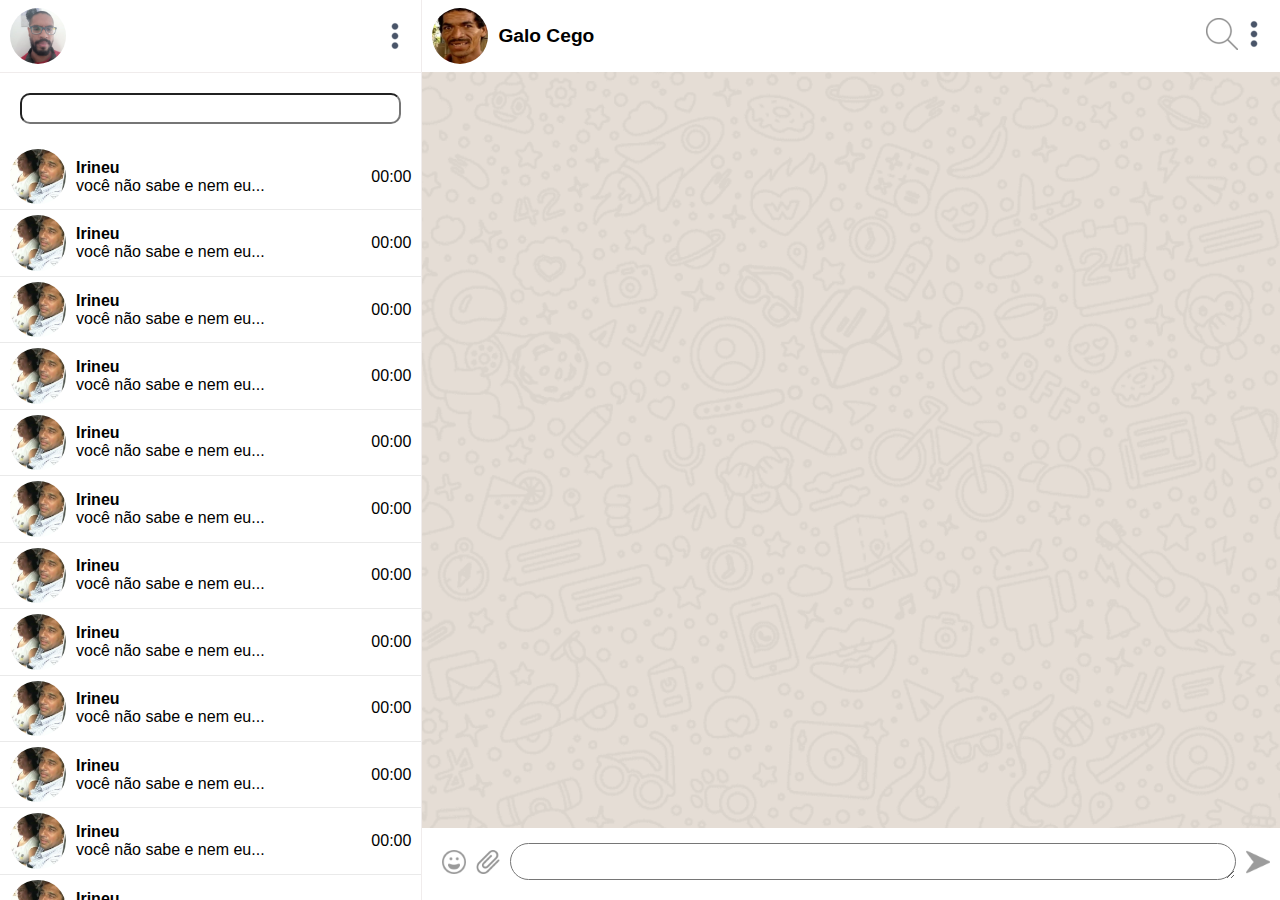
<file: index.html>
<!DOCTYPE html>
<html lang="pt-br">
  <head>
    <meta charset="UTF-8" />
    <meta name="viewport" content="width=device-width, initial-scale=1.0" />
    <title>whatsapp template clone</title>
    <link rel="stylesheet" href="main.css" />
  </head>
  <body>
    <!-- <header>
      <h1>VITÓRIA</h1>
      <h2>Alex Sandro Oliveira Marques</h2>
    </header>
    <button id="btn-load"></button>
    <div class="el-pai">
      <img
        src="imagens/java_original_wordmark_logo_icon_146459.png"
        alt="irineu"
      />
      <a href="Alex Oliveira.html">asdfasdf</a>
    </div>
    <script src="script.js"></script> -->
    <main>
      <header class="header1">
        <img src="img/alex.jpeg" alt="user" class="ft1" />
        <img src="img/dots_vertical_icon_152628.png" alt="" />
      </header>
      <div class="search">
        <input type="text" name="search" id="search" />
      </div>
      <div class="chat-list">
        <ul>
          <li class="chat">
            <img src="img/irineu.png" alt="user" class="ft1" />
            <ul style="flex-grow: 2">
              <li><label style="font-weight: bold">Irineu</label></li>
              <li>você não sabe e nem eu...</li>
            </ul>
            <ul>
              <li>00:00</li>
              <li></li>
            </ul>
          </li>
          <li class="chat">
            <img src="img/irineu.png" alt="user" class="ft1" />
            <ul style="flex-grow: 2">
              <li><label style="font-weight: bold">Irineu</label></li>
              <li>você não sabe e nem eu...</li>
            </ul>
            <ul>
              <li>00:00</li>
              <li></li>
            </ul>
          </li>
          <li class="chat">
            <img src="img/irineu.png" alt="user" class="ft1" />
            <ul style="flex-grow: 2">
              <li><label style="font-weight: bold">Irineu</label></li>
              <li>você não sabe e nem eu...</li>
            </ul>
            <ul>
              <li>00:00</li>
              <li></li>
            </ul>
          </li>
          <li class="chat">
            <img src="img/irineu.png" alt="user" class="ft1" />
            <ul style="flex-grow: 2">
              <li><label style="font-weight: bold">Irineu</label></li>
              <li>você não sabe e nem eu...</li>
            </ul>
            <ul>
              <li>00:00</li>
              <li></li>
            </ul>
          </li>
          <li class="chat">
            <img src="img/irineu.png" alt="user" class="ft1" />
            <ul style="flex-grow: 2">
              <li><label style="font-weight: bold">Irineu</label></li>
              <li>você não sabe e nem eu...</li>
            </ul>
            <ul>
              <li>00:00</li>
              <li></li>
            </ul>
          </li>
          <li class="chat">
            <img src="img/irineu.png" alt="user" class="ft1" />
            <ul style="flex-grow: 2">
              <li><label style="font-weight: bold">Irineu</label></li>
              <li>você não sabe e nem eu...</li>
            </ul>
            <ul>
              <li>00:00</li>
              <li></li>
            </ul>
          </li>
          <li class="chat">
            <img src="img/irineu.png" alt="user" class="ft1" />
            <ul style="flex-grow: 2">
              <li><label style="font-weight: bold">Irineu</label></li>
              <li>você não sabe e nem eu...</li>
            </ul>
            <ul>
              <li>00:00</li>
              <li></li>
            </ul>
          </li>
          <li class="chat">
            <img src="img/irineu.png" alt="user" class="ft1" />
            <ul style="flex-grow: 2">
              <li><label style="font-weight: bold">Irineu</label></li>
              <li>você não sabe e nem eu...</li>
            </ul>
            <ul>
              <li>00:00</li>
              <li></li>
            </ul>
          </li>
          <li class="chat">
            <img src="img/irineu.png" alt="user" class="ft1" />
            <ul style="flex-grow: 2">
              <li><label style="font-weight: bold">Irineu</label></li>
              <li>você não sabe e nem eu...</li>
            </ul>
            <ul>
              <li>00:00</li>
              <li></li>
            </ul>
          </li>
          <li class="chat">
            <img src="img/irineu.png" alt="user" class="ft1" />
            <ul style="flex-grow: 2">
              <li><label style="font-weight: bold">Irineu</label></li>
              <li>você não sabe e nem eu...</li>
            </ul>
            <ul>
              <li>00:00</li>
              <li></li>
            </ul>
          </li>
          <li class="chat">
            <img src="img/irineu.png" alt="user" class="ft1" />
            <ul style="flex-grow: 2">
              <li><label style="font-weight: bold">Irineu</label></li>
              <li>você não sabe e nem eu...</li>
            </ul>
            <ul>
              <li>00:00</li>
              <li></li>
            </ul>
          </li>
          <li class="chat">
            <img src="img/irineu.png" alt="user" class="ft1" />
            <ul style="flex-grow: 2">
              <li><label style="font-weight: bold">Irineu</label></li>
              <li>você não sabe e nem eu...</li>
            </ul>
            <ul>
              <li>00:00</li>
              <li></li>
            </ul>
          </li>
          <li class="chat">
            <img src="img/irineu.png" alt="user" class="ft1" />
            <ul style="flex-grow: 2">
              <li><label style="font-weight: bold">Irineu</label></li>
              <li>você não sabe e nem eu...</li>
            </ul>
            <ul>
              <li>00:00</li>
              <li></li>
            </ul>
          </li>
          <li class="chat">
            <img src="img/irineu.png" alt="user" class="ft1" />
            <ul style="flex-grow: 2">
              <li><label style="font-weight: bold">Irineu</label></li>
              <li>você não sabe e nem eu...</li>
            </ul>
            <ul>
              <li>00:00</li>
              <li></li>
            </ul>
          </li>
        </ul>
      </div>
      <header class="header2">
        <img src="img/XH-QX5LQ_400x400.jpg" alt="user" class="ft1" />
        <label style="flex-grow: 2">Galo Cego</label>
        <ul>
          <li><img src="img/seach.png" alt="" /></li>
          <li><img src="img/dots_vertical_icon_152628.png" alt="" /></li>
        </ul>
      </header>
      <div class="message-list"></div>
      <footer>
        <ul>
          <li>
            <img
              src="img/rosto-de-emoticon-feliz-e-sorridente-com-boca-aberta.png"
              alt=""
            />
          </li>
          <li>
            <img
              src="img/anexe-o-simbolo-da-interface-da-ferramenta-de-clipe-de-papel-diagonal.png"
              alt=""
            />
          </li>
          <li style="flex-grow: 1">
            <textarea
              name="msg"
              id=""
              cols="30"
              rows="1"
              id="input-msg"
            ></textarea>
          </li>
          <li>
            <img src="img/seta-direita.png" alt="" />
          </li>
        </ul>
      </footer>
    </main>
    <script src="js/script.js"></script>
  </body>
</html>
</file>
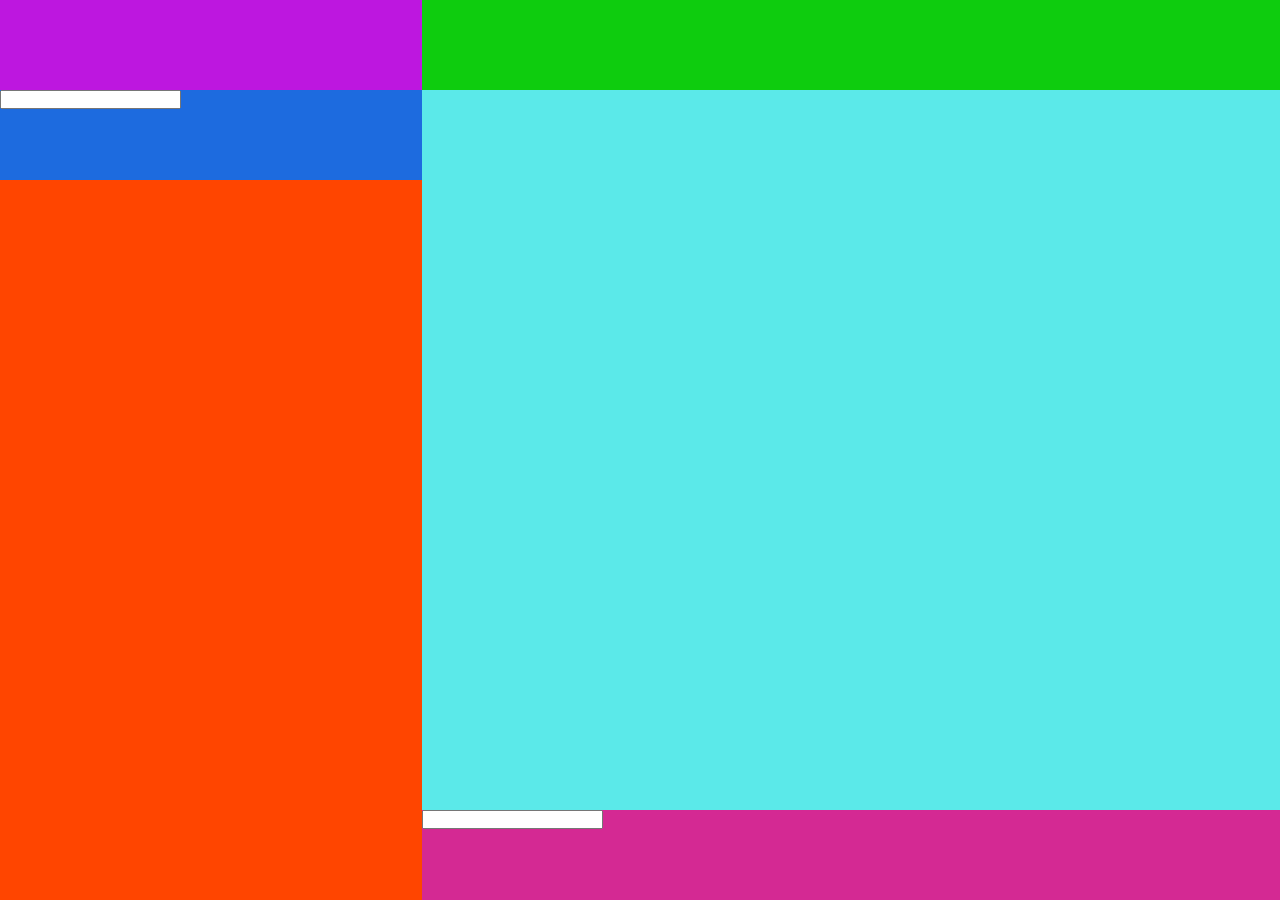
<file: whatsapp template clone.html>
<!DOCTYPE html>
<!-- saved from url=(0022)http://localhost:5501/ -->
<html lang="pt-br"><head><meta http-equiv="Content-Type" content="text/html; charset=UTF-8">
    
    <meta name="viewport" content="width=device-width, initial-scale=1.0">
    <title>whatsapp template clone</title>
    <link rel="stylesheet" href="./whatsapp template clone_files/main.css">
  </head>
  <body>
    <!-- <header>
      <h1>VITÓRIA</h1>
      <h2>Alex Sandro Oliveira Marques</h2>
    </header>
    <button id="btn-load"></button>
    <div class="el-pai">
      <img
        src="imagens/java_original_wordmark_logo_icon_146459.png"
        alt="irineu"
      />
      <a href="Alex Oliveira.html">asdfasdf</a>
    </div>
    <script src="script.js"></script> -->
    <main>
      <header class="header1"></header>
      <div class="search">
        <input type="text" name="search" id="seach">
      </div>
      <div class="chat-list"></div>
      <header class="header2"></header>
      <div class="message-list"></div>
      <footer>
        <input type="text" name="msg" id="input-msg">
      </footer>
    </main>
  <!-- Code injected by live-server -->
<script type="text/javascript">
	// <![CDATA[  <-- For SVG support
	if ('WebSocket' in window) {
		(function () {
			function refreshCSS() {
				var sheets = [].slice.call(document.getElementsByTagName("link"));
				var head = document.getElementsByTagName("head")[0];
				for (var i = 0; i < sheets.length; ++i) {
					var elem = sheets[i];
					var parent = elem.parentElement || head;
					parent.removeChild(elem);
					var rel = elem.rel;
					if (elem.href && typeof rel != "string" || rel.length == 0 || rel.toLowerCase() == "stylesheet") {
						var url = elem.href.replace(/(&|\?)_cacheOverride=\d+/, '');
						elem.href = url + (url.indexOf('?') >= 0 ? '&' : '?') + '_cacheOverride=' + (new Date().valueOf());
					}
					parent.appendChild(elem);
				}
			}
			var protocol = window.location.protocol === 'http:' ? 'ws://' : 'wss://';
			var address = protocol + window.location.host + window.location.pathname + '/ws';
			var socket = new WebSocket(address);
			socket.onmessage = function (msg) {
				if (msg.data == 'reload') window.location.reload();
				else if (msg.data == 'refreshcss') refreshCSS();
			};
			if (sessionStorage && !sessionStorage.getItem('IsThisFirstTime_Log_From_LiveServer')) {
				console.log('Live reload enabled.');
				sessionStorage.setItem('IsThisFirstTime_Log_From_LiveServer', true);
			}
		})();
	}
	else {
		console.error('Upgrade your browser. This Browser is NOT supported WebSocket for Live-Reloading.');
	}
	// ]]>
</script>

</body></html>
</file>
<file: main.css>
@import url("https://fonts.googleapis.com/css2?family=Montserrat&display=swap");

* {
  margin: 0;
  padding: 0;
  box-sizing: border-box;
}

a {
  text-decoration: none;
}
ul {
  list-style-type: none;
}

body {
  font-family: sans-serif;
}
/* body {
  height: 100vh;
}

.el-pai {
  display: flex;
  flex-direction: row;
  align-items: center;
  justify-content: space-evenly;
  height: 100vh;
}

#btn-load {
  position: absolute;
  top: 50%;
  right: 50%;
  transform: translate(-50%, -50%);
}

.hide {
  display: none;
}

h1 {
  text-align: center;
  font-family: sans-serif;
  font-size: 10rem;
  background: linear-gradient(to bottom, red, black);
  -webkit-background-clip: text;
  -webkit-text-fill-color: transparent;
}

h2 {
  background-color: black;
  color: rgba(240, 248, 255, 0);
}

header {
  height: 10vh;
  background-color: black;
} */

main {
  display: grid;
  grid-template-rows: 8vh 8vh 76vh 8vh;
  grid-template-columns: 33% 1fr;
  grid-template-areas:
    "header1        header2"
    "search         msg-list"
    "contacts-list  msg-list"
    "contacts-list  msg-editor";
}

/* .column1 {
  background-color: #0ecc0e;
  grid-area: column1;
}

.column2 {
  grid-area: column2;
} */

.header1 {
  grid-area: header1;
  /* background-color: #bd17df; */
  display: flex;
  flex-direction: row;
  justify-content: space-between;
  align-items: center;
  padding: 3px 10px;
  border-right: 0.005rem #ac96962f solid;
}

.ft1 {
  width: 56px;
  border-radius: 50%;
}

.header2 {
  grid-area: header2;
  display: flex;
  flex-direction: row;
  justify-content: space-between;
  align-items: center;
  padding: 3px 10px;
}

.search {
  grid-area: search;
  display: flex;
  padding: 20px;
  border-top: 0.005rem #ac96962f solid;
  border-right: 0.005rem #ac96962f solid;
}

.chat-list {
  grid-area: contacts-list;
  border-right: 0.005rem #ac96962f solid;
  overflow-y: scroll;
}

.message-list {
  grid-area: msg-list;
  background: url("img/tw0nawnvo0zpgm5nx4fp.png");
  background-size: cover;
}
footer {
  grid-area: msg-editor;
  padding-top: 10px;
}

.header2 ul {
  display: flex;
}

.header2 label {
  margin-left: 10px;
  font-weight: bold;
  font-size: 1.2rem;
}

#search {
  width: 100%;
  border-radius: 10px;
}

#search:focus {
  border-radius: 10px;
  border: 0.0005rem #8080805d solid;
}

.chat {
  display: flex;
  align-items: center;
  padding: 5px 10px;
}

.chat li {
  margin-left: 10px;
}

.chat-list > ul > li {
  border-bottom: 0.0005rem #8080802a solid;
}

footer ul {
  display: flex;
  justify-content: space-between;
  padding: 5px 10px;
  align-items: center;
}

footer > ul > li {
  margin-left: 10px;
}

footer > ul > li > textarea {
  width: 100%;
  border-radius: 20px;
  padding: 10px;
  resize: vertical;
}

footer > ul > li > img {
  width: 24px;
}
</file>
<file: whatsapp template clone_files/main.css>
* {
  margin: 0;
  padding: 0;
  box-sizing: border-box;
}

/* body {
  height: 100vh;
}

.el-pai {
  display: flex;
  flex-direction: row;
  align-items: center;
  justify-content: space-evenly;
  height: 100vh;
}

#btn-load {
  position: absolute;
  top: 50%;
  right: 50%;
  transform: translate(-50%, -50%);
}

.hide {
  display: none;
}

h1 {
  text-align: center;
  font-family: sans-serif;
  font-size: 10rem;
  background: linear-gradient(to bottom, red, black);
  -webkit-background-clip: text;
  -webkit-text-fill-color: transparent;
}

h2 {
  background-color: black;
  color: rgba(240, 248, 255, 0);
}

header {
  height: 10vh;
  background-color: black;
} */

main {
  display: grid;
  grid-template-rows: 10vh 10vh 70vh 10vh;
  grid-template-columns: 33% 1fr;
  grid-template-areas:
    "header1        header2"
    "search         msg-list"
    "contacts-list  msg-list"
    "contacts-list  msg-editor";
}

/* .column1 {
  background-color: #0ecc0e;
  grid-area: column1;
}

.column2 {
  grid-area: column2;
} */

.header1 {
  grid-area: header1;
  background-color: #bd17df;
}

.header2 {
  grid-area: header2;
  background-color: #0ecc0e;
}

.search {
  grid-area: search;
  background-color: #1d6bdf;
}

.chat-list {
  grid-area: contacts-list;
  background-color: orangered;
}

.message-list {
  grid-area: msg-list;
  background-color: #5be9e9;
}
footer {
  grid-area: msg-editor;
  background-color: #d42993;
}
</file>
